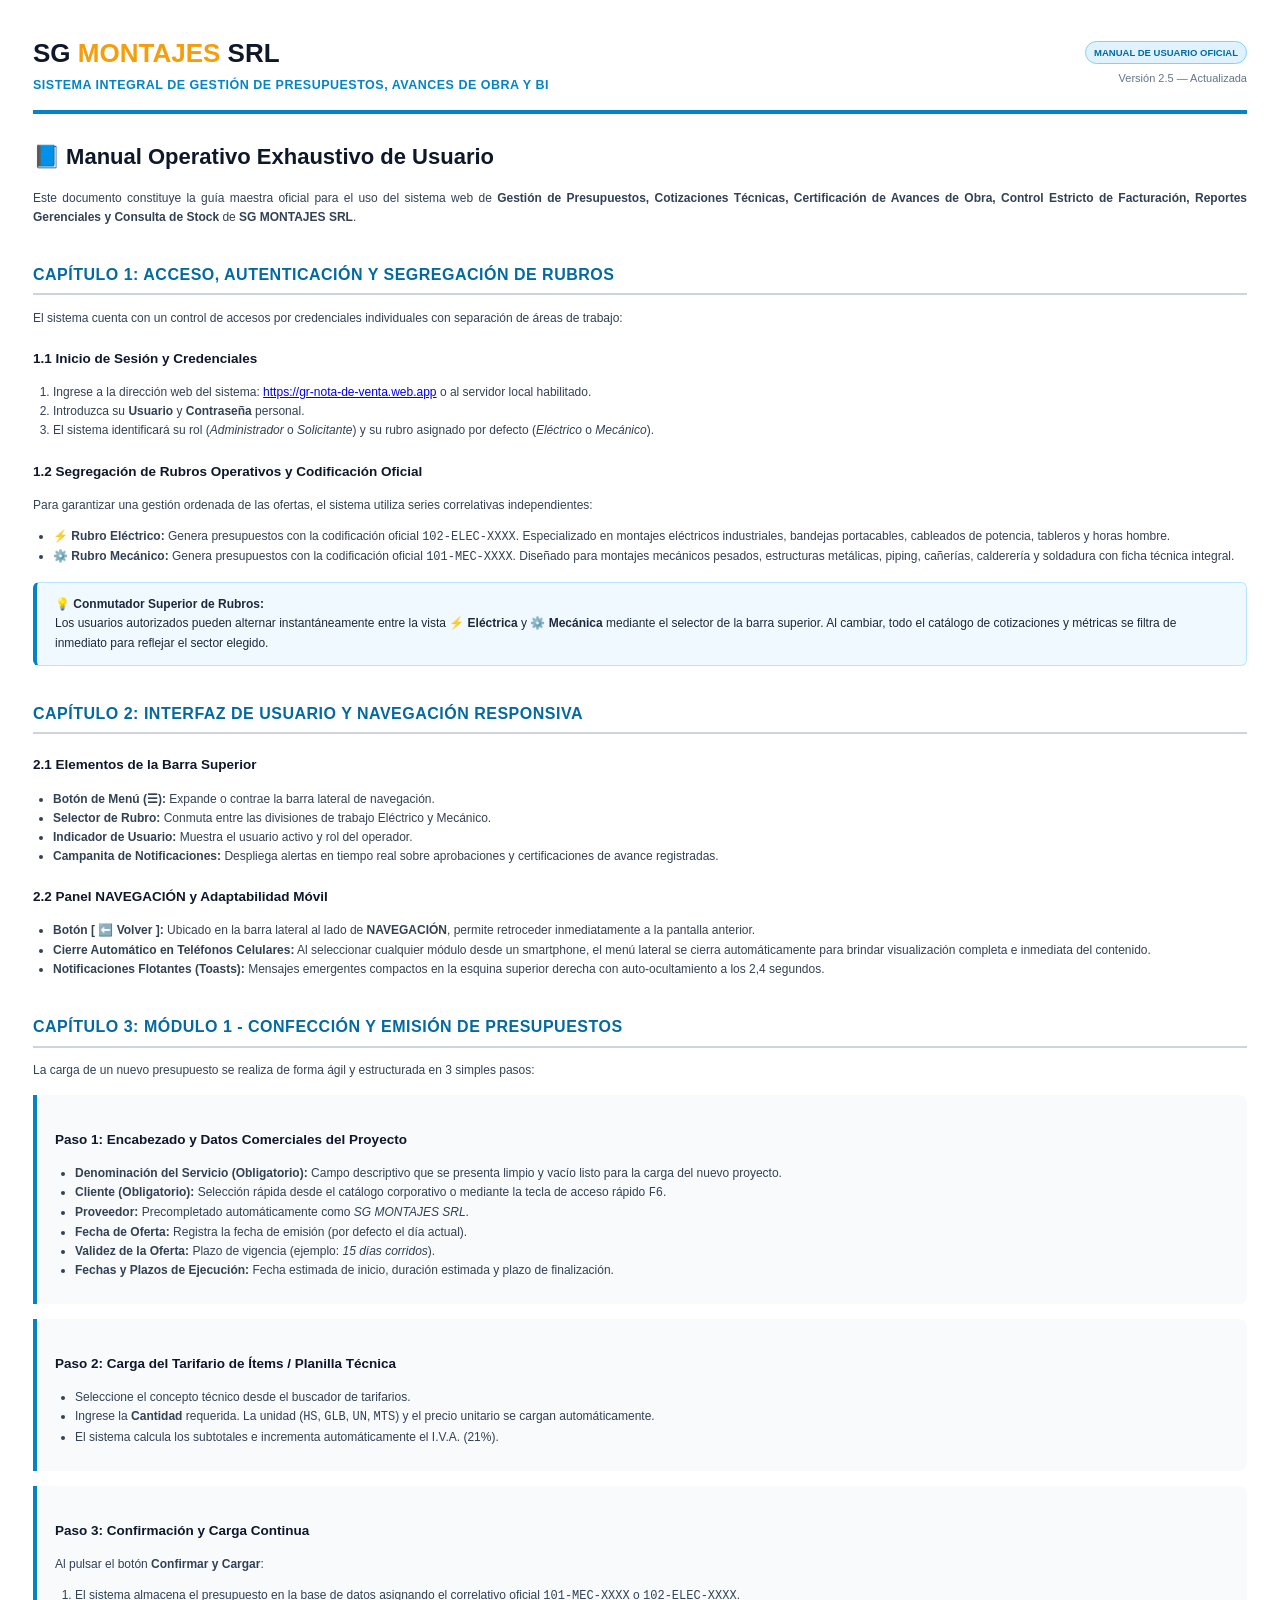
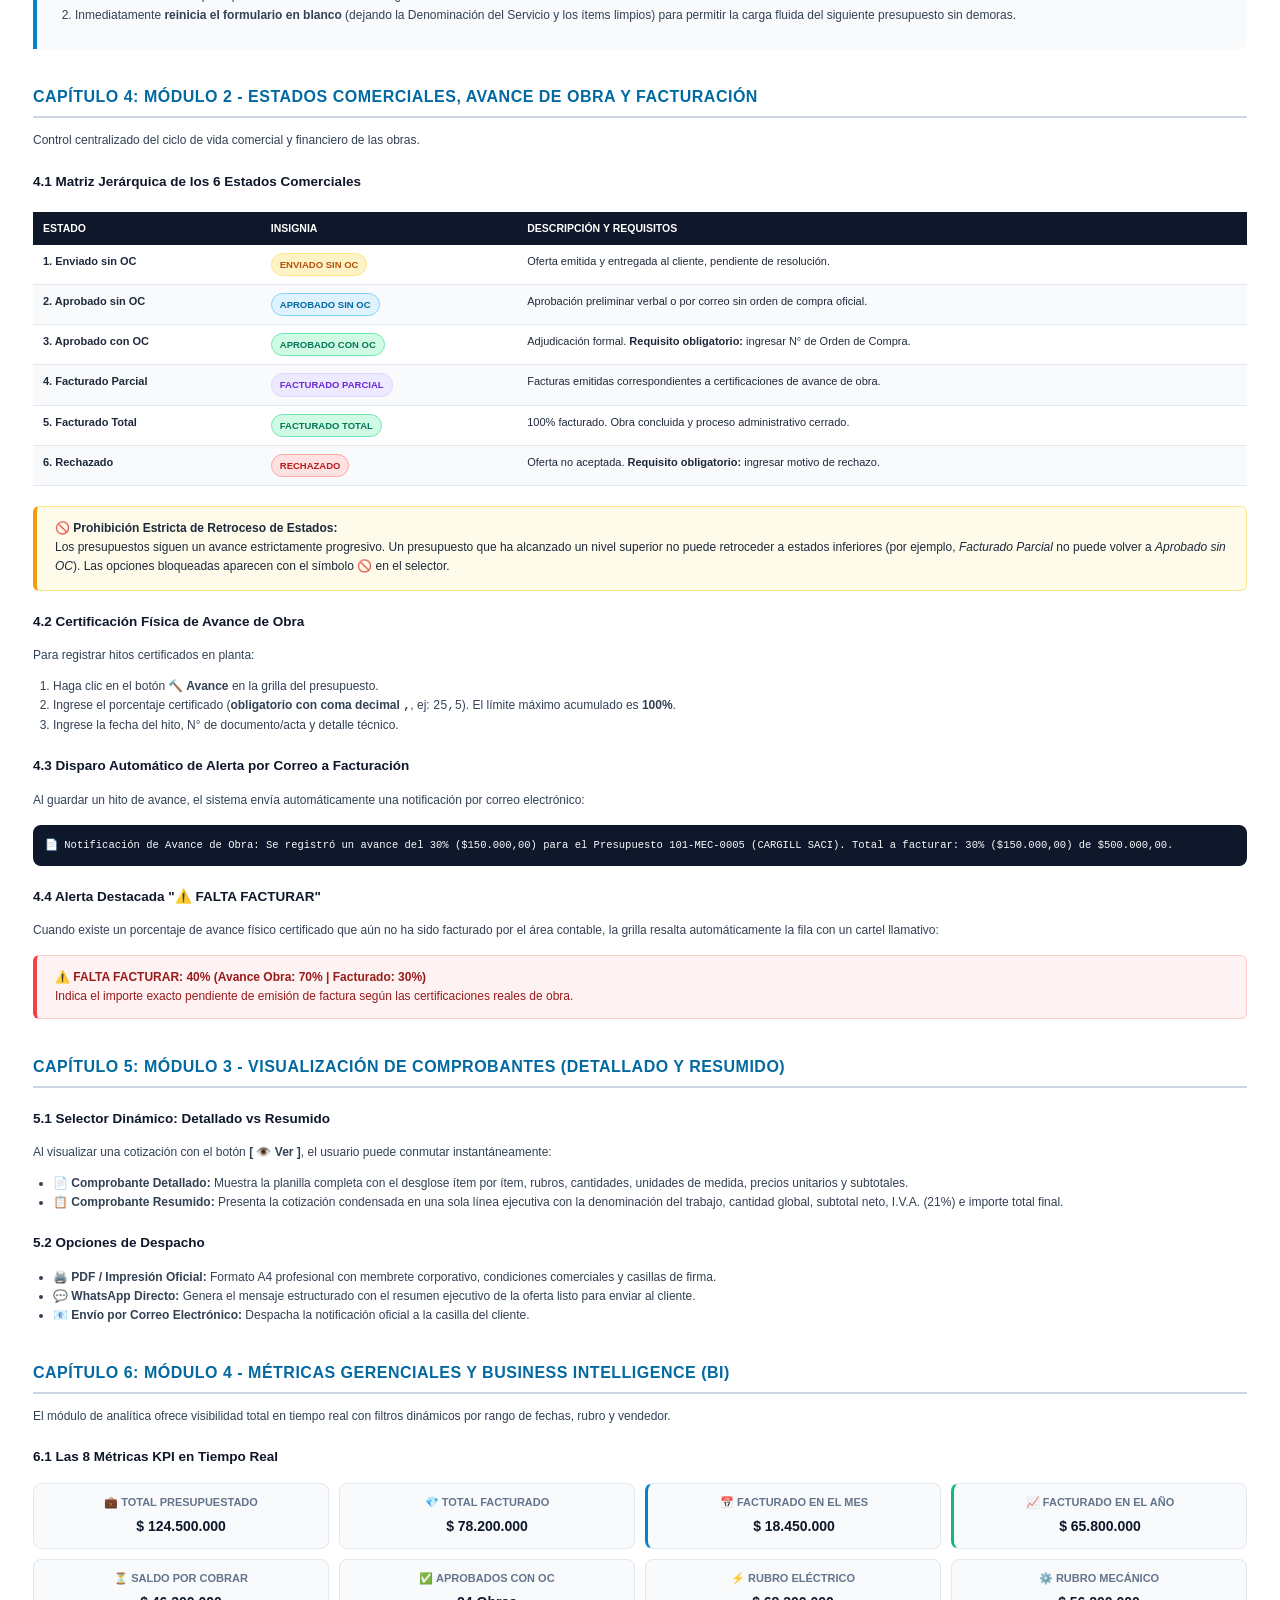
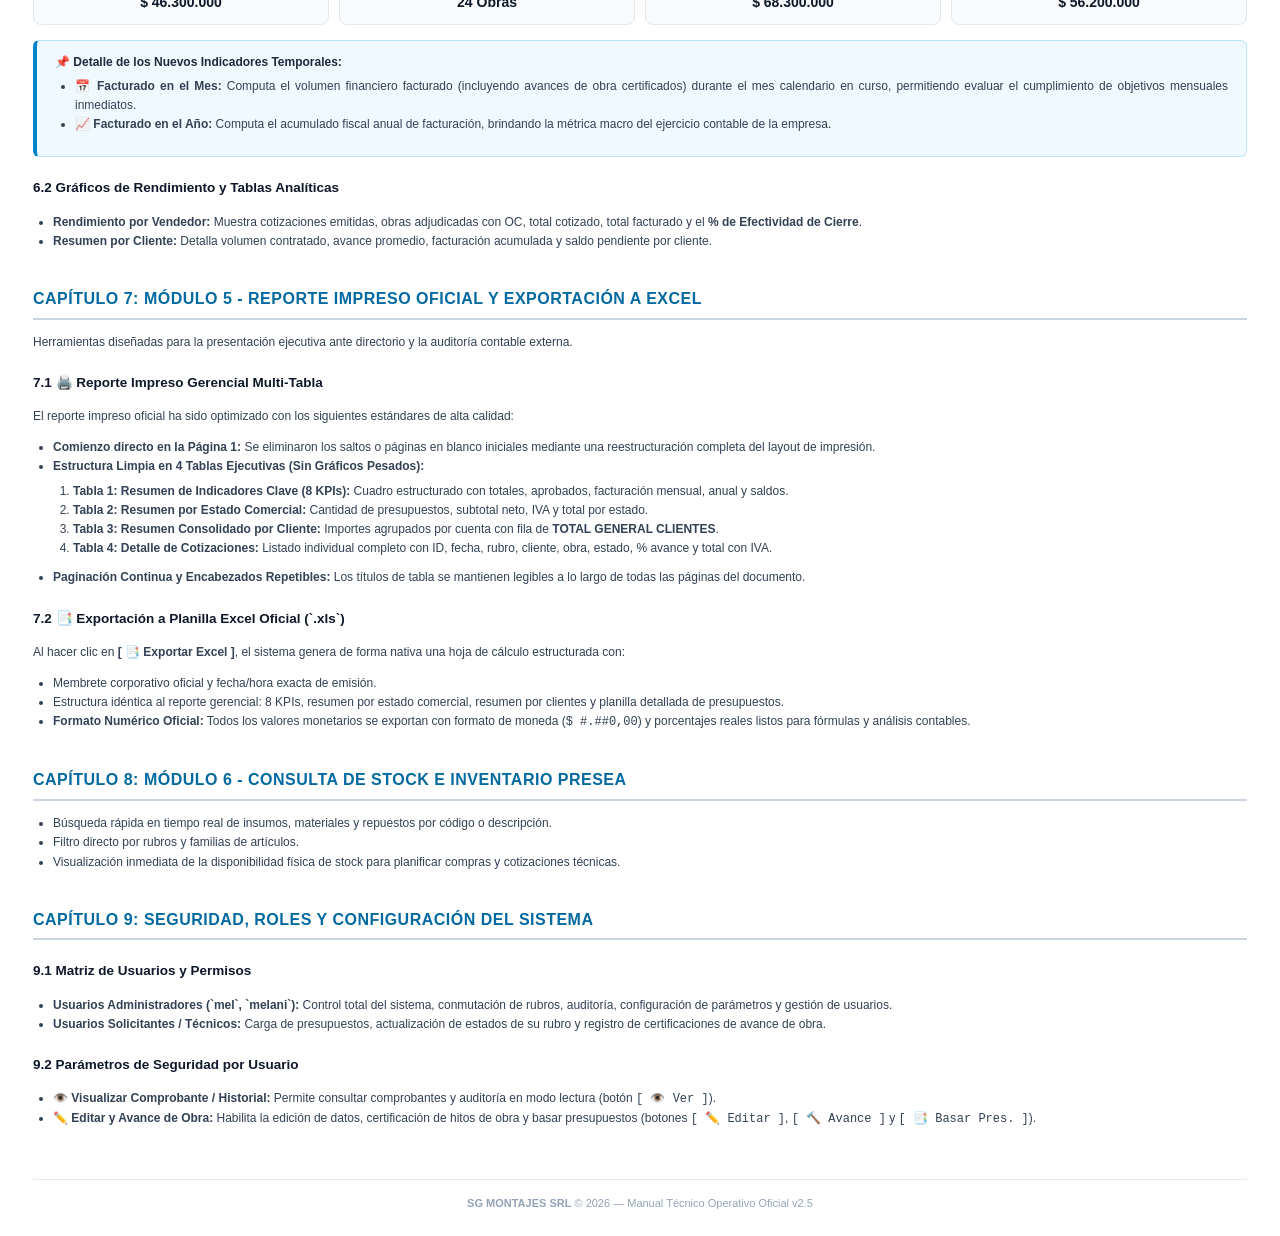
<file: manual_de_usuario_sg_montajes.html>
<!DOCTYPE html>
<html lang="es">
<head>
    <meta charset="UTF-8">
    <title>Manual de Usuario Exhaustivo - SG MONTAJES SRL</title>
    <style>
        @page { size: A4; margin: 15mm; }
        body { font-family: "Segoe UI", Arial, sans-serif; color: #1e293b; line-height: 1.6; padding: 25px; background-color: #ffffff; }
        .header-brand { display: flex; align-items: center; justify-content: space-between; border-bottom: 4px solid #0284c7; padding-bottom: 15px; margin-bottom: 25px; }
        .logo-text { font-weight: 900; font-size: 26px; color: #0f172a; }
        .logo-text span { color: #f59e0b; }
        h1 { color: #0f172a; font-size: 22px; margin-top: 0; }
        h2 { color: #0369a1; border-bottom: 2px solid #cbd5e1; padding-bottom: 6px; margin-top: 35px; font-size: 16px; text-transform: uppercase; letter-spacing: 0.5px; }
        h3 { color: #0f172a; font-size: 13.5px; margin-top: 20px; font-weight: 700; }
        p, li { font-size: 12px; color: #334155; text-align: justify; }
        ul, ol { margin-top: 5px; margin-bottom: 10px; padding-left: 20px; }
        .step-box { background: #f8fafc; border-left: 4px solid #0284c7; padding: 14px 18px; margin: 15px 0; border-radius: 0 8px 8px 0; }
        .alert-important { background: #fffbeb; border: 1px solid #fde68a; border-left: 4px solid #f59e0b; padding: 12px 18px; margin: 15px 0; border-radius: 6px; font-size: 12px; }
        .alert-danger { background: #fef2f2; border: 1px solid #fecaca; border-left: 4px solid #ef4444; padding: 12px 18px; margin: 15px 0; border-radius: 6px; font-size: 12px; color: #991b1b; }
        .alert-info { background: #f0f9ff; border: 1px solid #bae6fd; border-left: 4px solid #0284c7; padding: 12px 18px; margin: 15px 0; border-radius: 6px; font-size: 12px; }
        .kpi-grid { display: grid; grid-template-columns: repeat(4, 1fr); gap: 10px; margin: 15px 0; }
        .kpi-card { background: #f8fafc; border: 1px solid #e2e8f0; border-radius: 8px; padding: 10px; text-align: center; }
        .kpi-title { font-size: 11px; font-weight: 700; color: #64748b; text-transform: uppercase; }
        .kpi-val { font-size: 14px; font-weight: 800; color: #0f172a; margin-top: 4px; }
        table { width: 100%; border-collapse: collapse; margin: 20px 0; font-size: 11px; }
        th { background: #0f172a; color: #ffffff; padding: 8px 10px; text-align: left; font-weight: 700; text-transform: uppercase; font-size: 10.5px; }
        td { border-bottom: 1px solid #e2e8f0; padding: 8px 10px; vertical-align: top; }
        tr:nth-child(even) { background-color: #f8fafc; }
        .badge { display: inline-block; padding: 3px 8px; border-radius: 12px; font-size: 9.5px; font-weight: 700; text-transform: uppercase; }
        .badge-green { background: #d1fae5; color: #047857; border: 1px solid #6ee7b7; }
        .badge-amber { background: #fef3c7; color: #b45309; border: 1px solid #fde68a; }
        .badge-blue { background: #e0f2fe; color: #0369a1; border: 1px solid #7dd3fc; }
        .badge-red { background: #fee2e2; color: #b91c1c; border: 1px solid #fca5a5; }
        .badge-purple { background: #ede9fe; color: #6d28d9; border: 1px solid #ddd6fe; }
        .footer-doc { margin-top: 50px; text-align: center; font-size: 11px; color: #94a3b8; border-top: 1px solid #e2e8f0; padding-top: 15px; }
        .screen-mock { background: #0f172a; color: #f8fafc; padding: 12px; border-radius: 8px; font-family: monospace; font-size: 10.5px; margin: 15px 0; }
    </style>
</head>
<body>

    <div class="header-brand">
        <div>
            <div class="logo-text">SG <span>MONTAJES</span> SRL</div>
            <div style="color: #0284c7; font-size: 12.5px; font-weight: 700; letter-spacing: 0.5px;">SISTEMA INTEGRAL DE GESTIÓN DE PRESUPUESTOS, AVANCES DE OBRA Y BI</div>
        </div>
        <div style="text-align: right;">
            <span class="badge badge-blue">MANUAL DE USUARIO OFICIAL</span><br>
            <span style="font-size: 11px; color: #64748b;">Versión 2.5 — Actualizada</span>
        </div>
    </div>

    <h1>📘 Manual Operativo Exhaustivo de Usuario</h1>
    <p>Este documento constituye la guía maestra oficial para el uso del sistema web de <strong>Gestión de Presupuestos, Cotizaciones Técnicas, Certificación de Avances de Obra, Control Estricto de Facturación, Reportes Gerenciales y Consulta de Stock</strong> de <strong>SG MONTAJES SRL</strong>.</p>

    <h2>Capítulo 1: Acceso, Autenticación y Segregación de Rubros</h2>
    <p>El sistema cuenta con un control de accesos por credenciales individuales con separación de áreas de trabajo:</p>
    
    <h3>1.1 Inicio de Sesión y Credenciales</h3>
    <ol>
        <li>Ingrese a la dirección web del sistema: <a href="https://gr-nota-de-venta.web.app" target="_blank">https://gr-nota-de-venta.web.app</a> o al servidor local habilitado.</li>
        <li>Introduzca su <strong>Usuario</strong> y <strong>Contraseña</strong> personal.</li>
        <li>El sistema identificará su rol (<em>Administrador</em> o <em>Solicitante</em>) y su rubro asignado por defecto (<em>Eléctrico</em> o <em>Mecánico</em>).</li>
    </ol>

    <h3>1.2 Segregación de Rubros Operativos y Codificación Oficial</h3>
    <p>Para garantizar una gestión ordenada de las ofertas, el sistema utiliza series correlativas independientes:</p>
    <ul>
        <li><strong>⚡ Rubro Eléctrico:</strong> Genera presupuestos con la codificación oficial <code>102-ELEC-XXXX</code>. Especializado en montajes eléctricos industriales, bandejas portacables, cableados de potencia, tableros y horas hombre.</li>
        <li><strong>⚙️ Rubro Mecánico:</strong> Genera presupuestos con la codificación oficial <code>101-MEC-XXXX</code>. Diseñado para montajes mecánicos pesados, estructuras metálicas, piping, cañerías, calderería y soldadura con ficha técnica integral.</li>
    </ul>

    <div class="alert-info">
        <strong>💡 Conmutador Superior de Rubros:</strong><br>
        Los usuarios autorizados pueden alternar instantáneamente entre la vista <strong>⚡ Eléctrica</strong> y <strong>⚙️ Mecánica</strong> mediante el selector de la barra superior. Al cambiar, todo el catálogo de cotizaciones y métricas se filtra de inmediato para reflejar el sector elegido.
    </div>

    <h2>Capítulo 2: Interfaz de Usuario y Navegación Responsiva</h2>
    
    <h3>2.1 Elementos de la Barra Superior</h3>
    <ul>
        <li><strong>Botón de Menú (☰):</strong> Expande o contrae la barra lateral de navegación.</li>
        <li><strong>Selector de Rubro:</strong> Conmuta entre las divisiones de trabajo Eléctrico y Mecánico.</li>
        <li><strong>Indicador de Usuario:</strong> Muestra el usuario activo y rol del operador.</li>
        <li><strong>Campanita de Notificaciones:</strong> Despliega alertas en tiempo real sobre aprobaciones y certificaciones de avance registradas.</li>
    </ul>

    <h3>2.2 Panel NAVEGACIÓN y Adaptabilidad Móvil</h3>
    <ul>
        <li><strong>Botón [ ⬅️ Volver ]:</strong> Ubicado en la barra lateral al lado de <strong>NAVEGACIÓN</strong>, permite retroceder inmediatamente a la pantalla anterior.</li>
        <li><strong>Cierre Automático en Teléfonos Celulares:</strong> Al seleccionar cualquier módulo desde un smartphone, el menú lateral se cierra automáticamente para brindar visualización completa e inmediata del contenido.</li>
        <li><strong>Notificaciones Flotantes (Toasts):</strong> Mensajes emergentes compactos en la esquina superior derecha con auto-ocultamiento a los 2,4 segundos.</li>
    </ul>

    <h2>Capítulo 3: Módulo 1 - Confección y Emisión de Presupuestos</h2>
    <p>La carga de un nuevo presupuesto se realiza de forma ágil y estructurada en 3 simples pasos:</p>

    <div class="step-box">
        <h3>Paso 1: Encabezado y Datos Comerciales del Proyecto</h3>
        <ul>
            <li><strong>Denominación del Servicio (Obligatorio):</strong> Campo descriptivo que se presenta limpio y vacío listo para la carga del nuevo proyecto.</li>
            <li><strong>Cliente (Obligatorio):</strong> Selección rápida desde el catálogo corporativo o mediante la tecla de acceso rápido <code>F6</code>.</li>
            <li><strong>Proveedor:</strong> Precompletado automáticamente como <em>SG MONTAJES SRL</em>.</li>
            <li><strong>Fecha de Oferta:</strong> Registra la fecha de emisión (por defecto el día actual).</li>
            <li><strong>Validez de la Oferta:</strong> Plazo de vigencia (ejemplo: <em>15 días corridos</em>).</li>
            <li><strong>Fechas y Plazos de Ejecución:</strong> Fecha estimada de inicio, duración estimada y plazo de finalización.</li>
        </ul>
    </div>

    <div class="step-box">
        <h3>Paso 2: Carga del Tarifario de Ítems / Planilla Técnica</h3>
        <ul>
            <li>Seleccione el concepto técnico desde el buscador de tarifarios.</li>
            <li>Ingrese la <strong>Cantidad</strong> requerida. La unidad (<code>HS</code>, <code>GLB</code>, <code>UN</code>, <code>MTS</code>) y el precio unitario se cargan automáticamente.</li>
            <li>El sistema calcula los subtotales e incrementa automáticamente el I.V.A. (21%).</li>
        </ul>
    </div>

    <div class="step-box">
        <h3>Paso 3: Confirmación y Carga Continua</h3>
        <p>Al pulsar el botón <strong>Confirmar y Cargar</strong>:</p>
        <ol>
            <li>El sistema almacena el presupuesto en la base de datos asignando el correlativo oficial <code>101-MEC-XXXX</code> o <code>102-ELEC-XXXX</code>.</li>
            <li>Inmediatamente <strong>reinicia el formulario en blanco</strong> (dejando la Denominación del Servicio y los ítems limpios) para permitir la carga fluida del siguiente presupuesto sin demoras.</li>
        </ol>
    </div>

    <h2>Capítulo 4: Módulo 2 - Estados Comerciales, Avance de Obra y Facturación</h2>
    <p>Control centralizado del ciclo de vida comercial y financiero de las obras.</p>

    <h3>4.1 Matriz Jerárquica de los 6 Estados Comerciales</h3>
    <table>
        <thead>
            <tr>
                <th>Estado</th>
                <th>Insignia</th>
                <th>Descripción y Requisitos</th>
            </tr>
        </thead>
        <tbody>
            <tr>
                <td><strong>1. Enviado sin OC</strong></td>
                <td><span class="badge badge-amber">ENVIADO SIN OC</span></td>
                <td>Oferta emitida y entregada al cliente, pendiente de resolución.</td>
            </tr>
            <tr>
                <td><strong>2. Aprobado sin OC</strong></td>
                <td><span class="badge badge-blue">APROBADO SIN OC</span></td>
                <td>Aprobación preliminar verbal o por correo sin orden de compra oficial.</td>
            </tr>
            <tr>
                <td><strong>3. Aprobado con OC</strong></td>
                <td><span class="badge badge-green">APROBADO CON OC</span></td>
                <td>Adjudicación formal. <strong>Requisito obligatorio:</strong> ingresar N° de Orden de Compra.</td>
            </tr>
            <tr>
                <td><strong>4. Facturado Parcial</strong></td>
                <td><span class="badge badge-purple">FACTURADO PARCIAL</span></td>
                <td>Facturas emitidas correspondientes a certificaciones de avance de obra.</td>
            </tr>
            <tr>
                <td><strong>5. Facturado Total</strong></td>
                <td><span class="badge badge-green">FACTURADO TOTAL</span></td>
                <td>100% facturado. Obra concluida y proceso administrativo cerrado.</td>
            </tr>
            <tr>
                <td><strong>6. Rechazado</strong></td>
                <td><span class="badge badge-red">RECHAZADO</span></td>
                <td>Oferta no aceptada. <strong>Requisito obligatorio:</strong> ingresar motivo de rechazo.</td>
            </tr>
        </tbody>
    </table>

    <div class="alert-important">
        <strong>🚫 Prohibición Estricta de Retroceso de Estados:</strong><br>
        Los presupuestos siguen un avance estrictamente progresivo. Un presupuesto que ha alcanzado un nivel superior no puede retroceder a estados inferiores (por ejemplo, <em>Facturado Parcial</em> no puede volver a <em>Aprobado sin OC</em>). Las opciones bloqueadas aparecen con el símbolo <code>🚫</code> en el selector.
    </div>

    <h3>4.2 Certificación Física de Avance de Obra</h3>
    <p>Para registrar hitos certificados en planta:</p>
    <ol>
        <li>Haga clic en el botón <strong>🔨 Avance</strong> en la grilla del presupuesto.</li>
        <li>Ingrese el porcentaje certificado (<strong>obligatorio con coma decimal <code>,</code></strong>, ej: <code>25,5</code>). El límite máximo acumulado es <strong>100%</strong>.</li>
        <li>Ingrese la fecha del hito, N° de documento/acta y detalle técnico.</li>
    </ol>

    <h3>4.3 Disparo Automático de Alerta por Correo a Facturación</h3>
    <p>Al guardar un hito de avance, el sistema envía automáticamente una notificación por correo electrónico:</p>
    <div class="screen-mock">
        📄 Notificación de Avance de Obra: Se registró un avance del 30% ($150.000,00) para el Presupuesto 101-MEC-0005 (CARGILL SACI). Total a facturar: 30% ($150.000,00) de $500.000,00.
    </div>

    <h3>4.4 Alerta Destacada "⚠️ FALTA FACTURAR"</h3>
    <p>Cuando existe un porcentaje de avance físico certificado que aún no ha sido facturado por el área contable, la grilla resalta automáticamente la fila con un cartel llamativo:</p>
    <div class="alert-danger">
        <strong>⚠️ FALTA FACTURAR: 40% (Avance Obra: 70% | Facturado: 30%)</strong><br>
        Indica el importe exacto pendiente de emisión de factura según las certificaciones reales de obra.
    </div>

    <h2>Capítulo 5: Módulo 3 - Visualización de Comprobantes (Detallado y Resumido)</h2>
    
    <h3>5.1 Selector Dinámico: Detallado vs Resumido</h3>
    <p>Al visualizar una cotización con el botón <strong>[ 👁️ Ver ]</strong>, el usuario puede conmutar instantáneamente:</p>
    <ul>
        <li><strong>📄 Comprobante Detallado:</strong> Muestra la planilla completa con el desglose ítem por ítem, rubros, cantidades, unidades de medida, precios unitarios y subtotales.</li>
        <li><strong>📋 Comprobante Resumido:</strong> Presenta la cotización condensada en una sola línea ejecutiva con la denominación del trabajo, cantidad global, subtotal neto, I.V.A. (21%) e importe total final.</li>
    </ul>

    <h3>5.2 Opciones de Despacho</h3>
    <ul>
        <li><strong>🖨️ PDF / Impresión Oficial:</strong> Formato A4 profesional con membrete corporativo, condiciones comerciales y casillas de firma.</li>
        <li><strong>💬 WhatsApp Directo:</strong> Genera el mensaje estructurado con el resumen ejecutivo de la oferta listo para enviar al cliente.</li>
        <li><strong>📧 Envío por Correo Electrónico:</strong> Despacha la notificación oficial a la casilla del cliente.</li>
    </ul>

    <h2>Capítulo 6: Módulo 4 - Métricas Gerenciales y Business Intelligence (BI)</h2>
    <p>El módulo de analítica ofrece visibilidad total en tiempo real con filtros dinámicos por rango de fechas, rubro y vendedor.</p>

    <h3>6.1 Las 8 Métricas KPI en Tiempo Real</h3>
    <div class="kpi-grid">
        <div class="kpi-card">
            <div class="kpi-title">💼 Total Presupuestado</div>
            <div class="kpi-val">$ 124.500.000</div>
        </div>
        <div class="kpi-card">
            <div class="kpi-title">💎 Total Facturado</div>
            <div class="kpi-val">$ 78.200.000</div>
        </div>
        <div class="kpi-card" style="border-left: 3px solid #0284c7;">
            <div class="kpi-title">📅 Facturado en el Mes</div>
            <div class="kpi-val">$ 18.450.000</div>
        </div>
        <div class="kpi-card" style="border-left: 3px solid #10b981;">
            <div class="kpi-title">📈 Facturado en el Año</div>
            <div class="kpi-val">$ 65.800.000</div>
        </div>
        <div class="kpi-card">
            <div class="kpi-title">⏳ Saldo por Cobrar</div>
            <div class="kpi-val">$ 46.300.000</div>
        </div>
        <div class="kpi-card">
            <div class="kpi-title">✅ Aprobados con OC</div>
            <div class="kpi-val">24 Obras</div>
        </div>
        <div class="kpi-card">
            <div class="kpi-title">⚡ Rubro Eléctrico</div>
            <div class="kpi-val">$ 68.300.000</div>
        </div>
        <div class="kpi-card">
            <div class="kpi-title">⚙️ Rubro Mecánico</div>
            <div class="kpi-val">$ 56.200.000</div>
        </div>
    </div>

    <div class="alert-info">
        <strong>📌 Detalle de los Nuevos Indicadores Temporales:</strong>
        <ul>
            <li><strong>📅 Facturado en el Mes:</strong> Computa el volumen financiero facturado (incluyendo avances de obra certificados) durante el mes calendario en curso, permitiendo evaluar el cumplimiento de objetivos mensuales inmediatos.</li>
            <li><strong>📈 Facturado en el Año:</strong> Computa el acumulado fiscal anual de facturación, brindando la métrica macro del ejercicio contable de la empresa.</li>
        </ul>
    </div>

    <h3>6.2 Gráficos de Rendimiento y Tablas Analíticas</h3>
    <ul>
        <li><strong>Rendimiento por Vendedor:</strong> Muestra cotizaciones emitidas, obras adjudicadas con OC, total cotizado, total facturado y el <strong>% de Efectividad de Cierre</strong>.</li>
        <li><strong>Resumen por Cliente:</strong> Detalla volumen contratado, avance promedio, facturación acumulada y saldo pendiente por cliente.</li>
    </ul>

    <h2>Capítulo 7: Módulo 5 - Reporte Impreso Oficial y Exportación a Excel</h2>
    <p>Herramientas diseñadas para la presentación ejecutiva ante directorio y la auditoría contable externa.</p>

    <h3>7.1 🖨️ Reporte Impreso Gerencial Multi-Tabla</h3>
    <p>El reporte impreso oficial ha sido optimizado con los siguientes estándares de alta calidad:</p>
    <ul>
        <li><strong>Comienzo directo en la Página 1:</strong> Se eliminaron los saltos o páginas en blanco iniciales mediante una reestructuración completa del layout de impresión.</li>
        <li><strong>Estructura Limpia en 4 Tablas Ejecutivas (Sin Gráficos Pesados):</strong>
            <ol>
                <li><strong>Tabla 1: Resumen de Indicadores Clave (8 KPIs):</strong> Cuadro estructurado con totales, aprobados, facturación mensual, anual y saldos.</li>
                <li><strong>Tabla 2: Resumen por Estado Comercial:</strong> Cantidad de presupuestos, subtotal neto, IVA y total por estado.</li>
                <li><strong>Tabla 3: Resumen Consolidado por Cliente:</strong> Importes agrupados por cuenta con fila de <strong>TOTAL GENERAL CLIENTES</strong>.</li>
                <li><strong>Tabla 4: Detalle de Cotizaciones:</strong> Listado individual completo con ID, fecha, rubro, cliente, obra, estado, % avance y total con IVA.</li>
            </ol>
        </li>
        <li><strong>Paginación Continua y Encabezados Repetibles:</strong> Los títulos de tabla se mantienen legibles a lo largo de todas las páginas del documento.</li>
    </ul>

    <h3>7.2 📑 Exportación a Planilla Excel Oficial (`.xls`)</h3>
    <p>Al hacer clic en <strong>[ 📑 Exportar Excel ]</strong>, el sistema genera de forma nativa una hoja de cálculo estructurada con:</p>
    <ul>
        <li>Membrete corporativo oficial y fecha/hora exacta de emisión.</li>
        <li>Estructura idéntica al reporte gerencial: 8 KPIs, resumen por estado comercial, resumen por clientes y planilla detallada de presupuestos.</li>
        <li><strong>Formato Numérico Oficial:</strong> Todos los valores monetarios se exportan con formato de moneda (<code>$ #.##0,00</code>) y porcentajes reales listos para fórmulas y análisis contables.</li>
    </ul>

    <h2>Capítulo 8: Módulo 6 - Consulta de Stock e Inventario PRESEA</h2>
    <ul>
        <li>Búsqueda rápida en tiempo real de insumos, materiales y repuestos por código o descripción.</li>
        <li>Filtro directo por rubros y familias de artículos.</li>
        <li>Visualización inmediata de la disponibilidad física de stock para planificar compras y cotizaciones técnicas.</li>
    </ul>

    <h2>Capítulo 9: Seguridad, Roles y Configuración del Sistema</h2>
    
    <h3>9.1 Matriz de Usuarios y Permisos</h3>
    <ul>
        <li><strong>Usuarios Administradores (`mel`, `melani`):</strong> Control total del sistema, conmutación de rubros, auditoría, configuración de parámetros y gestión de usuarios.</li>
        <li><strong>Usuarios Solicitantes / Técnicos:</strong> Carga de presupuestos, actualización de estados de su rubro y registro de certificaciones de avance de obra.</li>
    </ul>

    <h3>9.2 Parámetros de Seguridad por Usuario</h3>
    <ul>
        <li><strong>👁️ Visualizar Comprobante / Historial:</strong> Permite consultar comprobantes y auditoría en modo lectura (botón <code>[ 👁️ Ver ]</code>).</li>
        <li><strong>✏️ Editar y Avance de Obra:</strong> Habilita la edición de datos, certificación de hitos de obra y basar presupuestos (botones <code>[ ✏️ Editar ]</code>, <code>[ 🔨 Avance ]</code> y <code>[ 📑 Basar Pres. ]</code>).</li>
    </ul>

    <div class="footer-doc">
        <strong>SG MONTAJES SRL</strong> &copy; 2026 — Manual Técnico Operativo Oficial v2.5
    </div>

</body>
</html>
</file>
